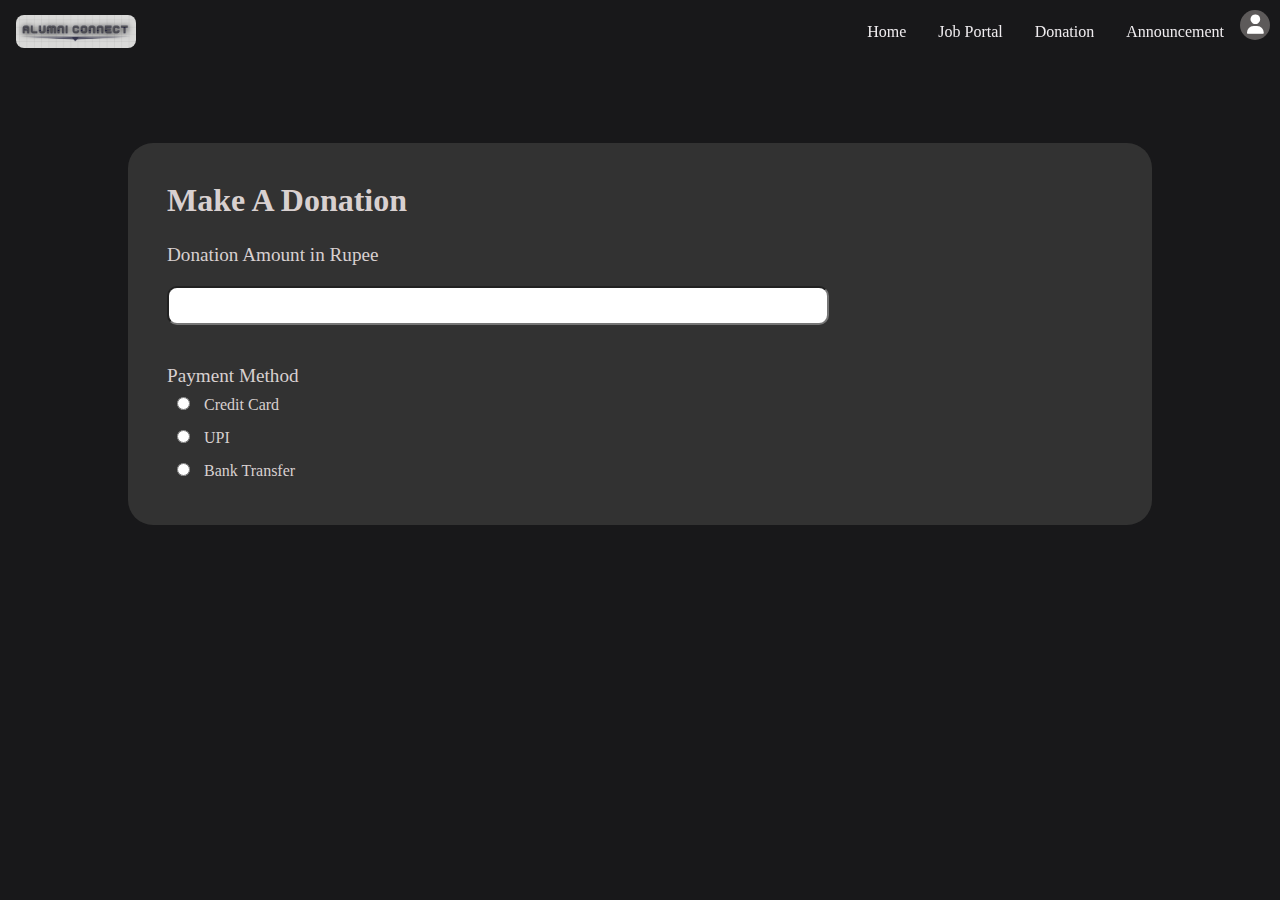
<file: donation2.html>
<!DOCTYPE html>
<html lang="en">
  <head>
    <meta charset="UTF-8" />
    <meta name="viewport" content="width=device-width, initial-scale=1.0" />
    <title>Document</title>
    <link rel="stylesheet" href="donation2.css" />
    <link rel="stylesheet" href="style.css" />
    <link
      rel="stylesheet"
      href="https://cdnjs.cloudflare.com/ajax/libs/font-awesome/6.6.0/css/all.min.css"
    />
  </head>
  <body>
    <!-- navbar -->
    <div class="navbar">
      <div class="logo">
        <img id="logo_img" src="alum_new_logo.png" alt="Logo" />
      </div>
      <ul class="nav_collection">
        <li><a class="nav_item" href="#">Home</a></li>
        <li><a class="nav_item" href="job.html">Job Portal</a></li>
        <li><a class="nav_item" href="donation.html">Donation</a></li>
        <li><a class="nav_item" href="announcement.html">Announcement</a></li>
      </ul>
    </div>
    <section id="prof">
      <i id="profile" class="fa-solid fa-user"></i>
    </section>
    <button id="menu_button">
      <i class="fa-solid fa-bars"></i>
    </button>

    <div id="sidebar">
      <button id="close_button">
        <i class="fa-solid fa-xmark"></i>
      </button>
      <ul class="sidebar_nav">
        <li><a class="nav_item" href="#">Home</a></li>
        <li><a class="nav_item" href="#">Job Portal</a></li>
        <li><a class="nav_item" href="donation.html">Donation</a></li>
        <li><a class="nav_item" href="#">Announcement</a></li>
      </ul>
    </div>
    <!--    <div id="donation_block">hi</div>-->
    <div id="outer_container">
      <h1>Make A Donation</h1>
      <form action="donation">
        <label id="lable" for="donation_amt">Donation Amount in Rupee</label
        ><br />
        <input
          id="input_box"
          type="number"
          name=""
          id=""
          placeholder=""
        /><br />

        <label id="payment_details" for="payment_details">Payment Method</label
        ><br />
        <label>
          <input
            id="label"
            type="radio"
            name="option"
            value="option1"
            required
          />
          Credit Card </label
        ><br />
        <label>
          <input id="label" type="radio" name="option" value="option2" />
          UPI </label
        ><br />
        <label>
          <input id="label" type="radio" name="option" value="option3" />
          Bank Transfer
        </label>
      </form>
    </div>
    <script src="script.js"></script>
  </body>
</html>
</file>
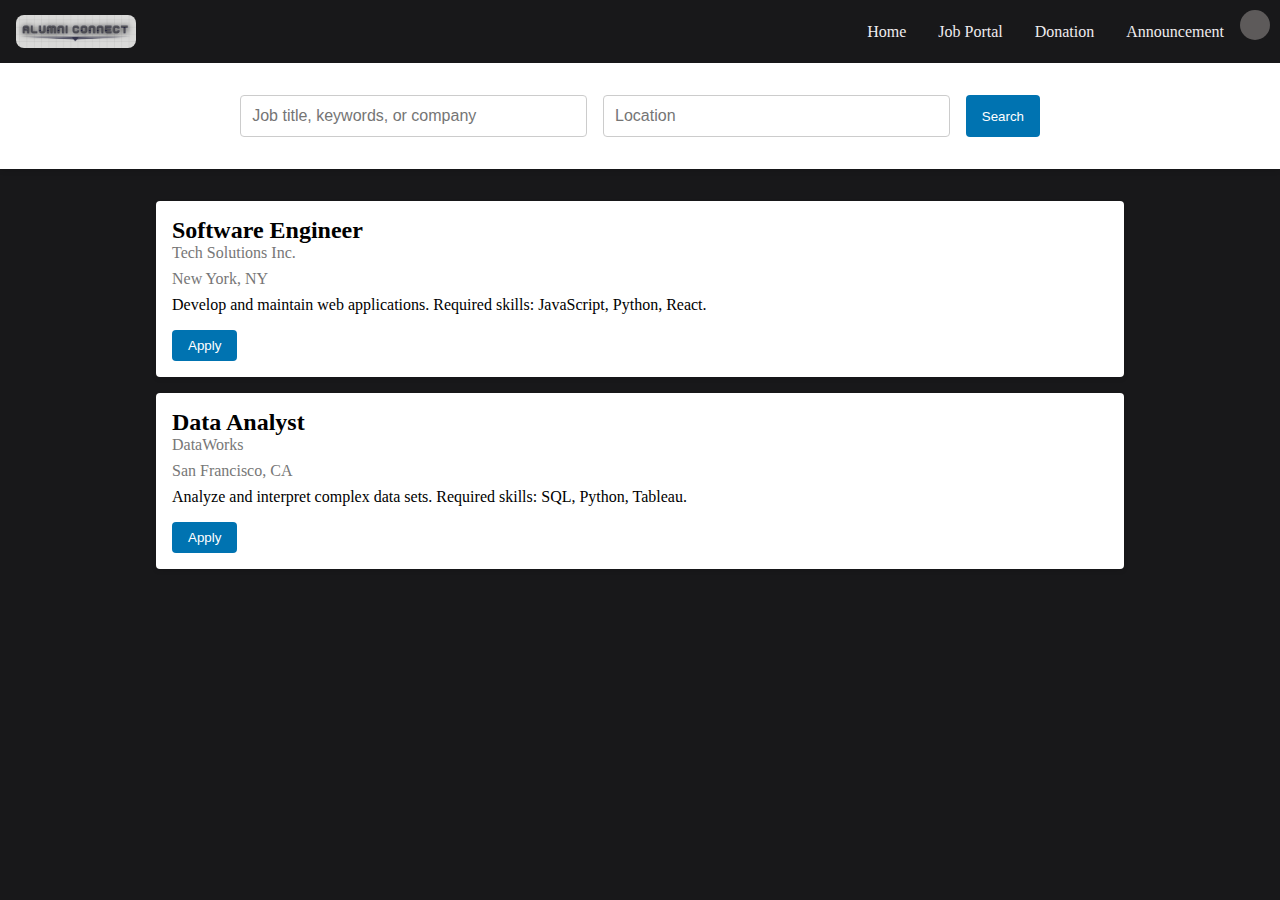
<file: job.html>
<!DOCTYPE html>
<html lang="en">
  <head>
    <meta charset="UTF-8" />
    <meta name="viewport" content="width=device-width, initial-scale=1.0" />
    <title>Job Search - LinkedIn Style</title>
    <link rel="stylesheet" href="job.css" />
  </head>
  <body>
    <!-- navbar -->
    <div class="navbar">
      <div class="logo">
        <img id="logo_img" src="alum_new_logo.png" alt="Logo" />
      </div>
      <ul class="nav_collection">
        <li><a class="nav_item" href="index.html">Home</a></li>
        <li><a class="nav_item" href="job.html">Job Portal</a></li>
        <li><a class="nav_item" href="donation.html">Donation</a></li>
        <li><a class="nav_item" href="announcement.html">Announcement</a></li>
      </ul>
    </div>
    <section id="prof">
      <i id="profile" class="fa-solid fa-user"></i>
    </section>
    <button id="menu_button">
      <i class="fa-solid fa-bars"></i>
    </button>

    <div id="sidebar">
      <button id="close_button">
        <i class="fa-solid fa-xmark"></i>
      </button>
      <ul class="sidebar_nav">
        <li><a class="nav_item" href="index.html">Home</a></li>
        <li><a class="nav_item" href="job.html">Job Portal</a></li>
        <li><a class="nav_item" href="donation.html">Donation</a></li>
        <li><a class="nav_item" href="announcement.html">Announcement</a></li>
      </ul>
    </div>

    <section class="search-section">
      <div class="search-bar">
        <input
          type="text"
          id="job-title"
          placeholder="Job title, keywords, or company"
        />
        <input type="text" id="location" placeholder="Location" />
        <button onclick="searchJobs()">Search</button>
      </div>
    </section>

    <section class="results-section">
      <div id="results-container">
        <!-- Sample Search Results -->
        <div class="job-card">
          <h2>Software Engineer</h2>
          <p class="company">Tech Solutions Inc.</p>
          <p class="location">New York, NY</p>
          <p>
            Develop and maintain web applications. Required skills: JavaScript,
            Python, React.
          </p>
          <button class="apply-button">Apply</button>
        </div>
        <div class="job-card">
          <h2>Data Analyst</h2>
          <p class="company">DataWorks</p>
          <p class="location">San Francisco, CA</p>
          <p>
            Analyze and interpret complex data sets. Required skills: SQL,
            Python, Tableau.
          </p>
          <button class="apply-button">Apply</button>
        </div>
      </div>
    </section>

    <script src="job.js"></script>
  </body>
</html>
</file>
<file: donation2.css>
body{
    display: block;
}
#outer_container{
    color: rgb(216, 208, 208);
    display: block;
    text-align:left;
border-radius: 25px;
    margin:80px auto;
    width: 100vh;
    padding: 39px;

    /* margin-top: 20vh; */
    align-items: center;
    width: 80%;
    height:fit-content;
    background-color:#323232;
}
h1{
    margin-bottom: 25px;
}
#lable{
    margin-top: 20px;
    margin-bottom: 20px;
    font-size: larger;
}
#label{
    margin: 10px;
    
}
#input_box{
    width: 70%;
    padding: 10px;
    border-radius: 10px;
    margin-top: 20px;
    margin-bottom: 40px;
}
#payment_details{
    font-size: larger;
    margin-bottom: 10px;
}
</file>
<file: style.css>
* {
    padding: 0;
    margin: 0;
    box-sizing: border-box;
    /* background-color: #f1e6e6; */
   
    /* background-color: linear-gradient(#202020,#0e4286); */
}
body{
    /* background: linear-gradient(to right, #202020, #0e4286); */
    background: rgba(24,24,26,255);
    /* background: black; */
}


.navbar {
    height: 7vh;
    display: flex;
    align-items: center;
    justify-content: space-between;
    padding: 0 1rem;
    /* border-bottom: #333; */
    /* background-color: #7c7e7f; */
    /* background-color: #010100; */
}


.logo {
    display: flex;
    align-items: center;
}

#logo_img {
    width: 120px;
    border-radius: 0.5rem;
}


.nav_collection {
    display: flex;
    align-items: center;
    list-style-type: none;
    margin-left: auto;
    margin-right: 1.5rem;
}

.nav_item {
    text-decoration: none;
    /* background-color: none; */
    color: #EFECEF;
    padding: 1rem;
    text-align: center;
    transition: color 0.3s, transform 0.3s;
}


#prof {
    display: flex;
    justify-content: center;
    align-items: center;
    width: 30px;
    height: 30px;
    padding: 1px;
    position: absolute;
    right: 10px;
    top: 10px;
    border-radius: 50%;
    background-color: rgb(93, 90, 90);
}

#profile {
    /* color:  white; */
    /* background-color: rgb(93, 90, 90);    */
    font-size: 1.2rem;
    cursor: pointer;
    color: white;
}


#menu_button {
    display: none;
    color: whitesmoke;
    opacity: 0.5;
    margin-left: 10px;
    margin-top: 20px;
    background: none;
    border: none;
    cursor: pointer;
    font-size: 1.5rem;
}
#hr{
    margin-top: 5px;
}

#sidebar {
    display: none;
    position: fixed;
    left: 0;
    top: 0vh;
    height: 100vh;
    width: 200px;
    background-color: #373737;
    z-index: 2;
    padding: 1rem;
    box-shadow: 2px 0 5px rgba(0, 0, 0, 0.3);
    overflow-y: auto;
}

#close_button {
    background: none;
    border: none;
    cursor: pointer;
    font-size: 1.5rem;
    color: white;
    /* background-color: #bbbfc1; */
    position: absolute;
    top: 10px;
    right: 10px;
}

/* Sidebar Navigation  */
.sidebar_nav {
    list-style: none;
   
    padding: 0;
}

.sidebar_nav .nav_item {
    display: block;
    padding: 1rem;
    color: white;
    background-color:#373737;;
    text-align: left;
    /* border-bottom: 1px solid #ddd; */
}


@media (max-width: 570px) {
    .navbar {
        flex-direction: column;
        align-items: flex-start;
    }

    .logo {
        margin-right: 0;
        margin-top: 0.55rem;
    }

    .nav_collection {
        display: none;
        width: 100%;
        margin-right: 0;
    }

    .nav_item {
        margin-top: 25px;
        display: block;
        padding: 0.5rem;
        text-align: left;
        z-index: 10;
    }

    #menu_button {
        display: block;
    }
}

@media (max-width: 480px) {
    .navbar {
        padding: 0.5rem;
    }

    #logo_img {
        width: 75px;
    }

    .nav_item {
        padding: 0.75rem;
    }
}

li {
    transition: transform 0.3s, color 0.3s;
    cursor: pointer;
    backface-visibility: hidden;
    transform-origin: center;
}

li:hover {
    transform: scale(1.05);
    color: #333;
}
</file>
<file: job.css>
* {
    padding: 0;
    margin: 0;
    box-sizing: border-box;
    /* background-color: #f1e6e6; */
   
    /* background-color: linear-gradient(#202020,#0e4286); */
}
body{
    /* background: linear-gradient(to right, #202020, #0e4286); */
    background: rgba(24,24,26,255);
    /* background: black; */
}


.navbar {
    height: 7vh;
    display: flex;
    align-items: center;
    justify-content: space-between;
    padding: 0 1rem;
    /* border-bottom: #333; */
    /* background-color: #7c7e7f; */
    /* background-color: #010100; */
}


.logo {
    display: flex;
    align-items: center;
}

#logo_img {
    width: 120px;
    border-radius: 0.5rem;
}


.nav_collection {
    display: flex;
    align-items: center;
    list-style-type: none;
    margin-left: auto;
    margin-right: 1.5rem;
}

.nav_item {
    text-decoration: none;
    /* background-color: none; */
    color: #EFECEF;
    padding: 1rem;
    text-align: center;
    transition: color 0.3s, transform 0.3s;
}


#prof {
    display: flex;
    justify-content: center;
    align-items: center;
    width: 30px;
    height: 30px;
    padding: 1px;
    position: absolute;
    right: 10px;
    top: 10px;
    border-radius: 50%;
    background-color: rgb(93, 90, 90);
}

#profile {
    /* color:  white; */
    /* background-color: rgb(93, 90, 90);    */
    font-size: 1.2rem;
    cursor: pointer;
    color: white;
}


#menu_button {
    display: none;
    color: whitesmoke;
    opacity: 0.5;
    margin-left: 10px;
    margin-top: 20px;
    background: none;
    border: none;
    cursor: pointer;
    font-size: 1.5rem;
}
#hr{
    margin-top: 5px;
}

#sidebar {
    display: none;
    position: fixed;
    left: 0;
    top: 0vh;
    height: 100vh;
    width: 200px;
    background-color: #373737;
    z-index: 2;
    padding: 1rem;
    box-shadow: 2px 0 5px rgba(0, 0, 0, 0.3);
    overflow-y: auto;
}

#close_button {
    background: none;
    border: none;
    cursor: pointer;
    font-size: 1.5rem;
    color: white;
    /* background-color: #bbbfc1; */
    position: absolute;
    top: 10px;
    right: 10px;
}


/* Search Section Styles */
.search-section {
    background-color: white;
    padding: 2rem 1rem;
    text-align: center;
    box-shadow: 0 2px 5px rgba(0, 0, 0, 0.1);
}

.search-bar {
    display: flex;
    justify-content: center;
    gap: 1rem;
    max-width: 800px;
    margin: 0 auto;
}

.search-bar input {
    width: 100%;
    padding: 0.7rem;
    border: 1px solid #ccc;
    border-radius: 4px;
    outline: none;
    font-size: 1rem;
}

.search-bar button {
    padding: 0.7rem 1rem;
    background-color: #0073b1;
    color: white;
    border: none;
    border-radius: 4px;
    cursor: pointer;
    transition: background 0.3s;
}

.search-bar button:hover {
    background-color: #005983;
}

/* Results Section Styles */
.results-section {
    padding: 2rem 1rem;
    max-width: 1000px;
    margin: 0 auto;
}

.job-card {
    background-color: white;
    padding: 1rem;
    border-radius: 4px;
    box-shadow: 0 2px 5px rgba(0, 0, 0, 0.1);
    margin-bottom: 1rem;
}

.job-card h2 {
    margin-top: 0;
    font-size: 1.5rem;
}

.job-card .company, .job-card .location {
    color: #777;
    margin-bottom: 0.5rem;
}

.job-card p {
    font-size: 1rem;
    margin-bottom: 1rem;
}

.apply-button {
    background-color: #0073b1;
    color: white;
    border: none;
    padding: 0.5rem 1rem;
    border-radius: 4px;
    cursor: pointer;
    transition: background 0.3s;
}

.apply-button:hover {
    background-color: #005983;
}

/* Responsive Styles */
@media (max-width: 768px) {
    .search-bar {
        flex-direction: column;
        gap: 0.5rem;
    }

    .search-bar input, .search-bar button {
        width: 100%;
    }
}
</file>
